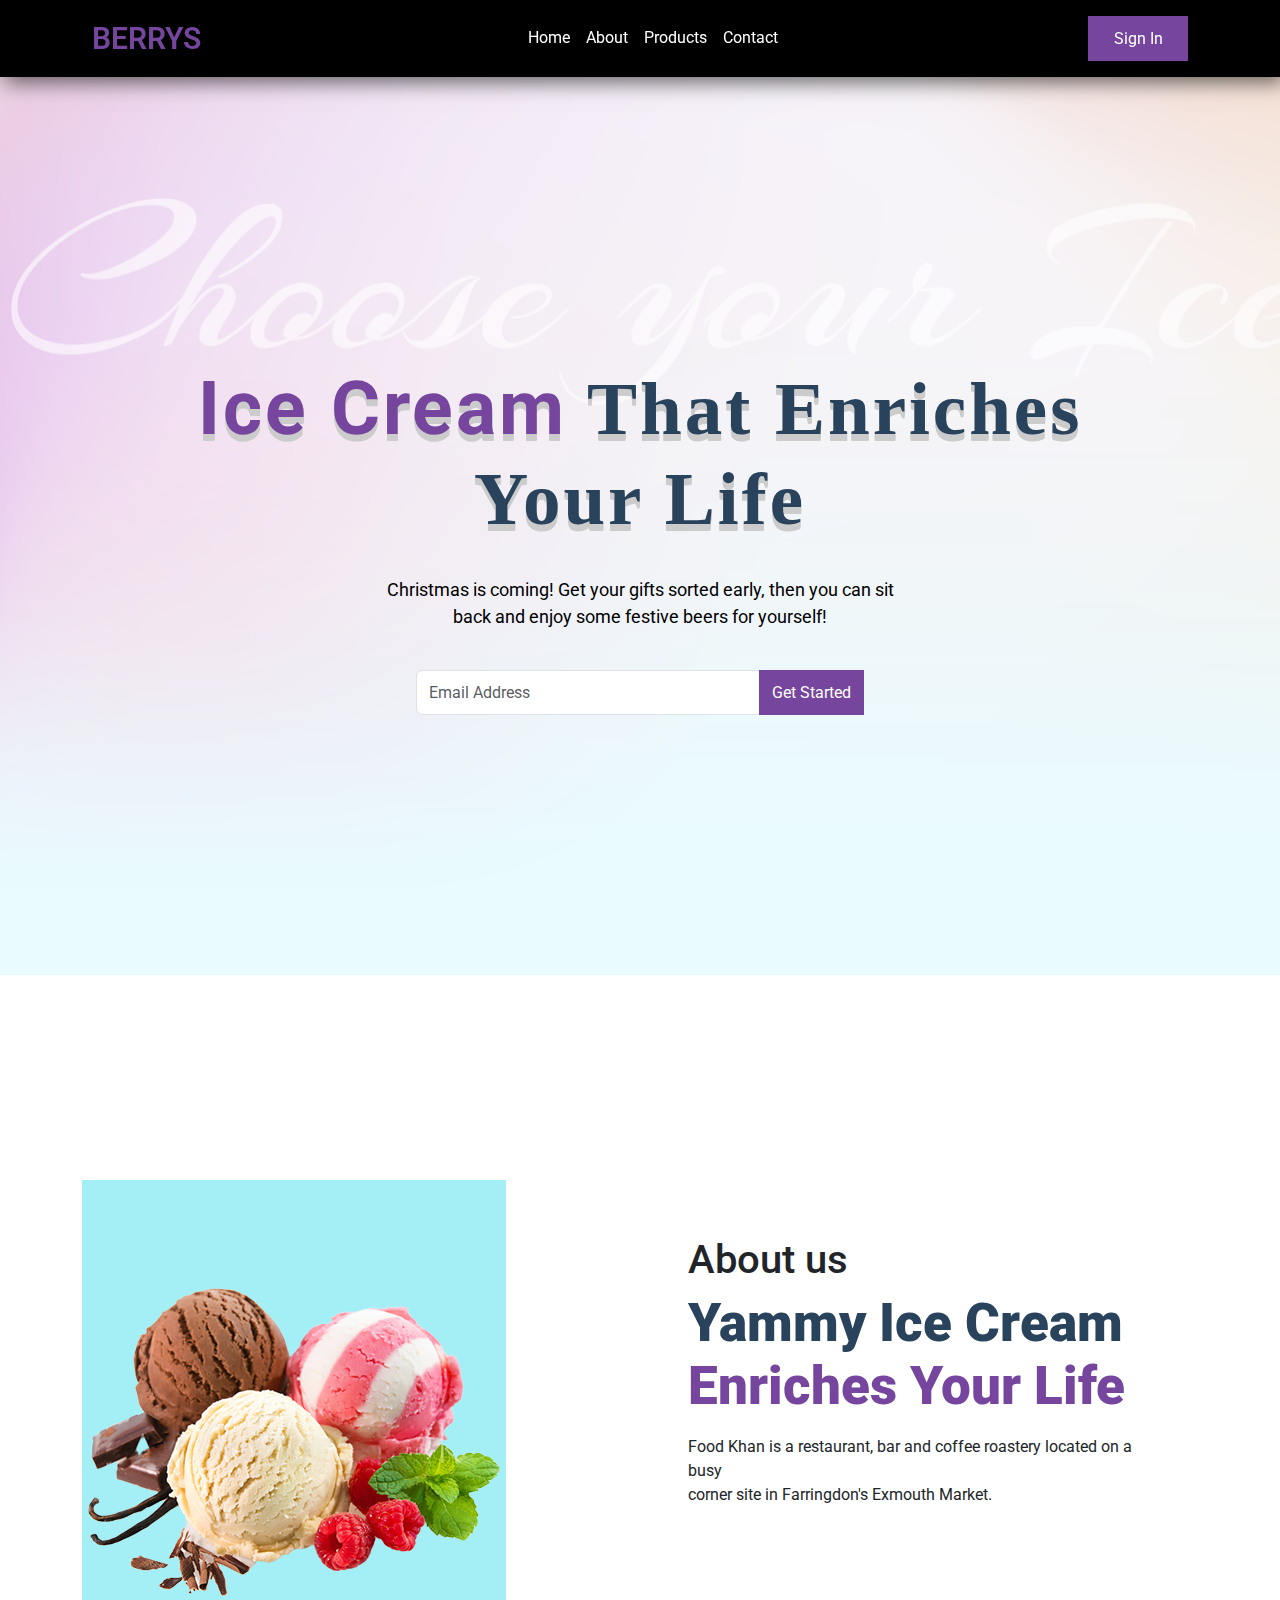
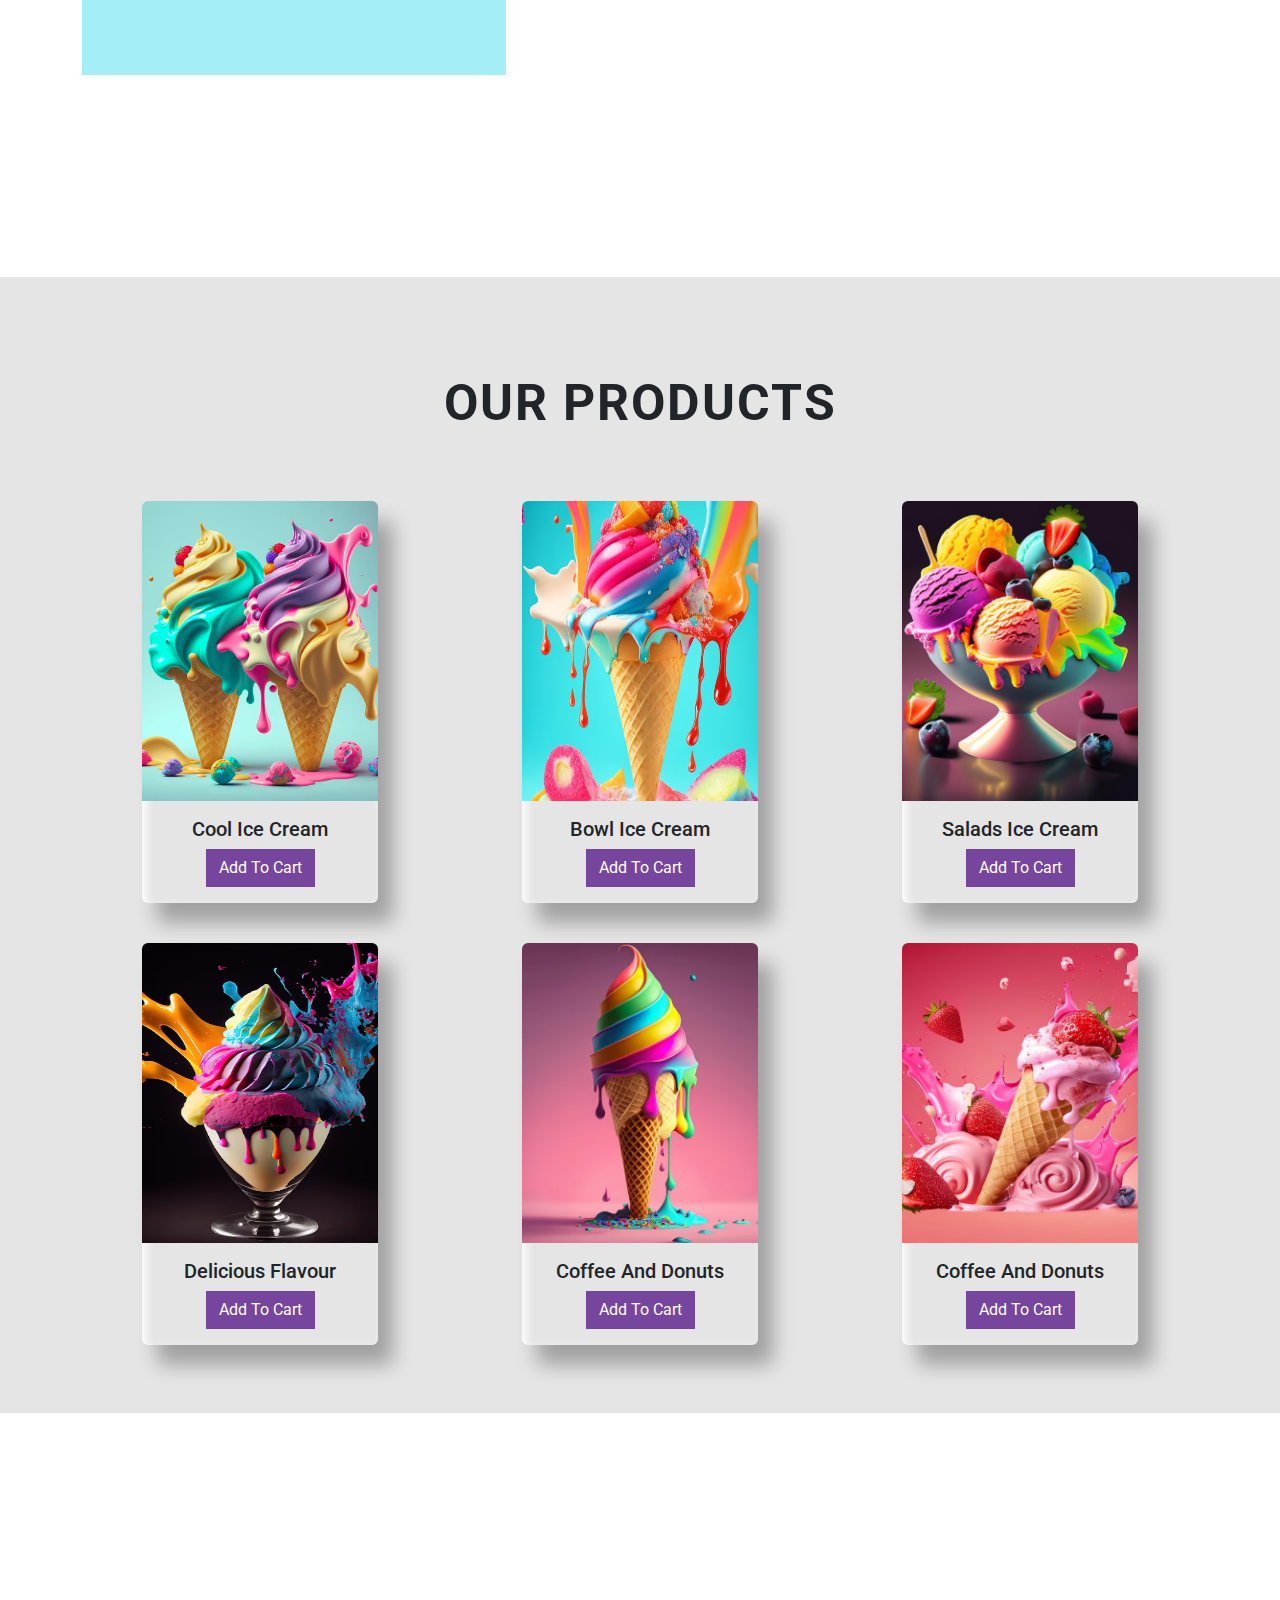
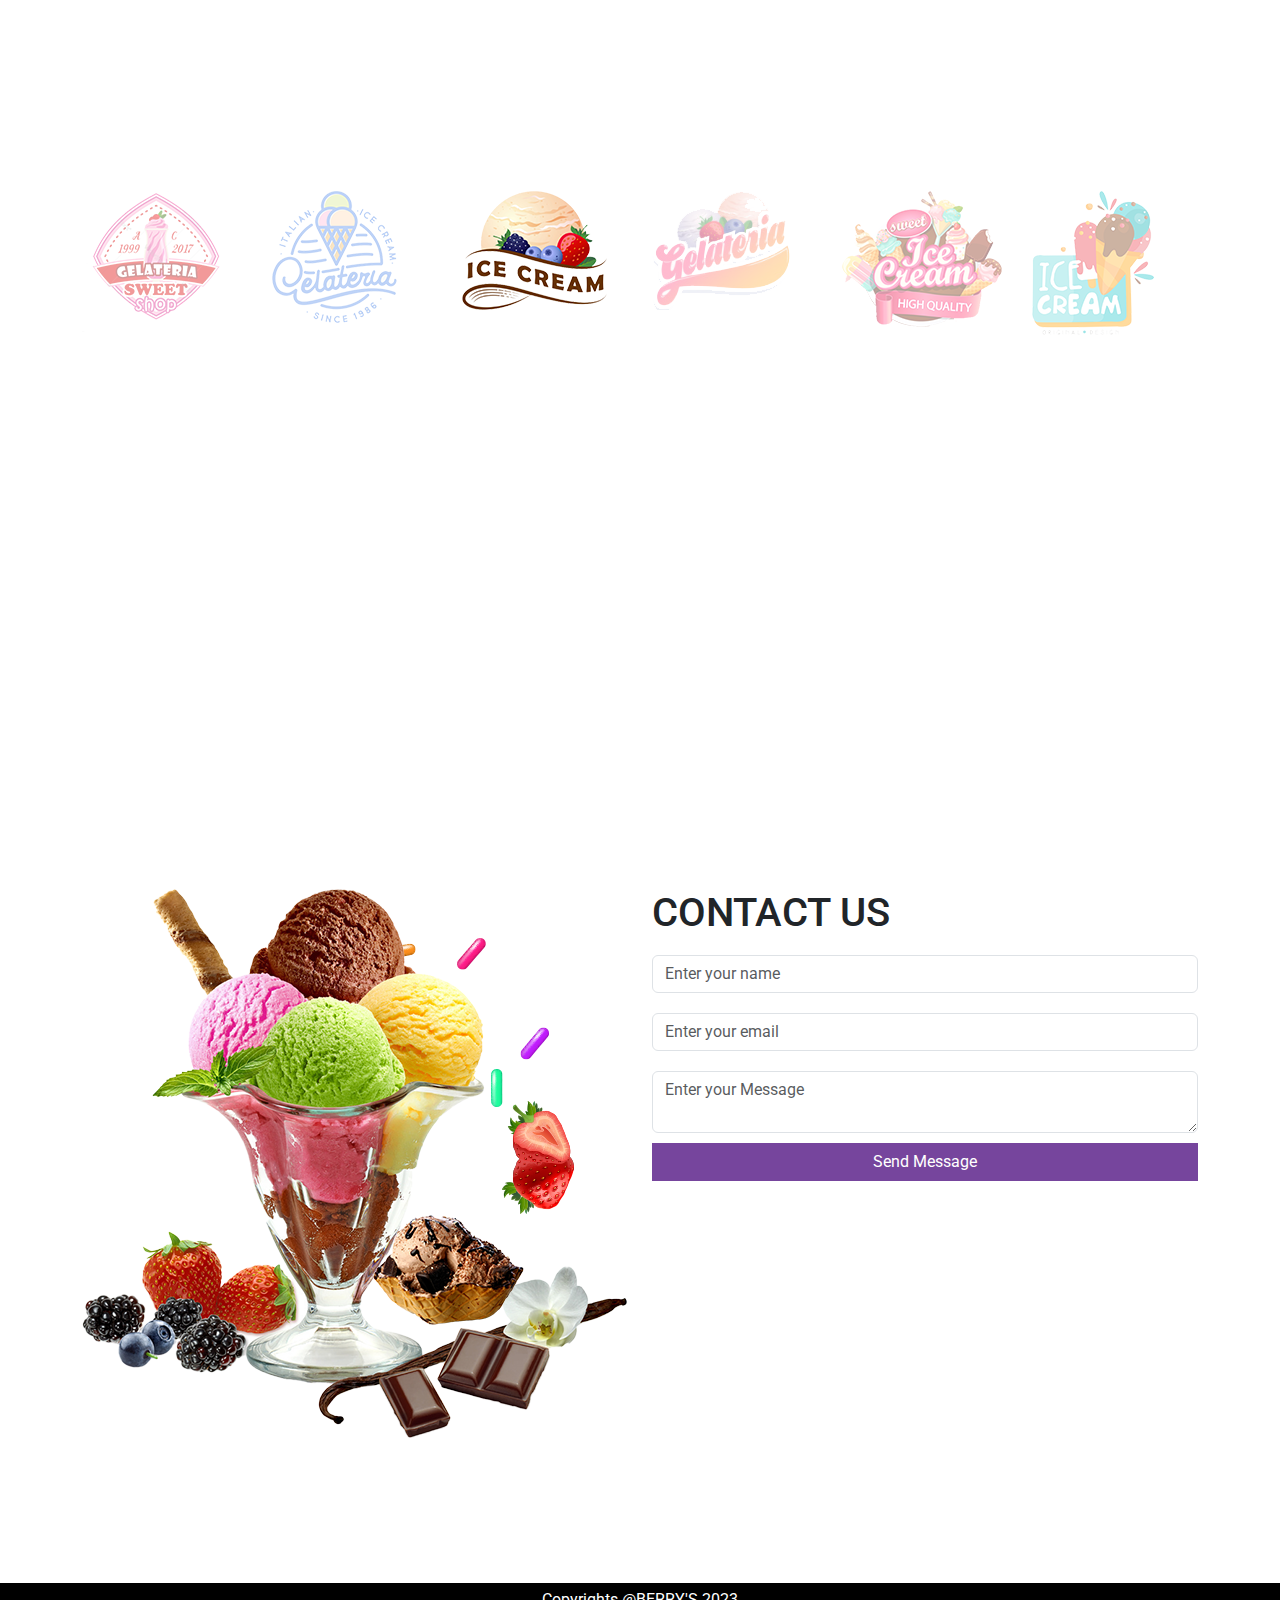
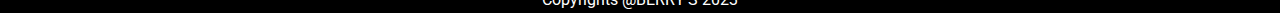
<file: Berry/index.html>
<!DOCTYPE html>
<html lang="en">
<head>
    <meta charset="UTF-8">
    <meta name="viewport" content="width=device-width, initial-scale=1.0">
    <title>Berry</title>
    <link rel="stylesheet" href="style.css">
    <link href="https://cdn.jsdelivr.net/npm/bootstrap@5.3.2/dist/css/bootstrap.min.css" rel="stylesheet">  
</head>
<body>
    <!-----Navbar-->
    
    <nav class="navbar navbar-expand-lg navbar-dark" id="navbar">
        <div class="container-fluid">
          <a class="navbar-brand" href="#">BERRYS</a>
          <button class="navbar-toggler" type="button" data-bs-toggle="collapse" data-bs-target="#navbarSupportedContent" aria-controls="navbarSupportedContent" aria-expanded="false" aria-label="Toggle navigation">
            <span class="navbar-toggler-icon"></span>
          </button>
          <div class="collapse navbar-collapse" id="navbarSupportedContent">
            <ul class="navbar-nav mx-auto">
              <li class="nav-item">
                <a class="nav-link" href="#home">Home</a>
              </li>
              <li class="nav-item">
                <a class="nav-link" href="#about">About</a>
              </li>
              <li class="nav-item">
                <a class="nav-link" href="#products">Products</a>
              </li> 
              <li class="nav-item">
                <a class="nav-link" href="#contact">Contact</a>
              </li>
            </ul>
            <button class="btn p-2 my-2">Sign In</button>
        </div>
      </nav>

    <!-------home-->

    <section id="home">
       <h1 class="mt-5"> <span>Ice Cream</span> That Enriches<br> Your Life</h1>
       <p class="text-center pt-4">Christmas is coming! Get your gifts sorted early, then you can sit<br> back and enjoy some festive beers for yourself!</p>
       <div class="input-group m-4">
        <input type="text" class="form-control" placeholder="Email Address">
        <button class="btn signin">Get Started</button>
       </div>
    </section>
   
    <!-------About-->

    <section id="about">
      <div class="container">
        <div class="row">
          <div class="col-lg-6 col-md-6 col-12">
            <img src="../Berry/images/about-ice-1.png" class="img-fluid" alt="">
          </div>
          <div class="col-lg-6 col-md-6 col-12 p-lg-5 p-2 my-2">
            <h1>About us</h1>
            <h3><span>Yammy Ice Cream</span> Enriches Your Life</h3>
            <p class="mt-3">Food Khan is a restaurant, bar and coffee roastery located on a busy<br> corner site in Farringdon's Exmouth Market.</p>
          </div>
        </div>
      </div>
    </section>


    <!-------Product-->

   <section id="products">
    <div class="container my-5 box">
      <h1 class="text-center my-5">OUR PRODUCTS</h1>
      <div class="row">
        <div class="col-md-4 col-lg-4 col-12">
          <div class="card">
            <img src="images/unnamed.png" class="card-img-top">
            <div class="card-body text-center">
              <h5 class="card-title">Cool Ice Cream</h5>
              <a href="#" class="btn signin">Add To Cart</a >
            </div>
          </div>
        </div>
        <div class="col-md-4 col-lg-4 col-12">
          <div class="card">
            <img src="images/colorful-summer-treat-melting-ice-cream-photography-detailed_897093-470.avif " class="card-img-top">
            <div class="card-body text-center">
              <h5 class="card-title">Bowl Ice Cream</h5>
              <a href="#" class="btn signin">Add To Cart</a>
            </div>
          </div>
        </div>
        <div class="col-md-4 col-lg-4 col-12">
          <div class="card">
            <img src="images/colorful-ice-creams_919243-2314.avif" class="card-img-top">
            <div class="card-body text-center">
              <h5 class="card-title">Salads Ice Cream</h5>
              <a href="#" class="btn signin">Add To Cart</a>
            </div>
          </div>
        </div>
      </div>
      <div class="row">
        <div class="col-md-4 col-lg-4 col-12">
          <div class="card">
            <img src="images/delicious-colorful-ice-cream-bowl-explosion-flavor-ice-cream-different-varieties_158863-10689.avif" class="card-img-top">
            <div class="card-body text-center">
              <h5 class="card-title">Delicious Flavour</h5>
              <a href="#" class="btn signin">Add To Cart</a>
            </div>
          </div>
        </div>
        <div class="col-md-4 col-lg-4 col-12">
          <div class="card">
            <img src="images/illustration-colourful-ice-cream-cone-that-s-melting-pink-background_948265-15479.avif" class="card-img-top">
            <div class="card-body text-center">
              <h5 class="card-title">Coffee And Donuts</h5>
              <a href="#" class="btn signin">Add To Cart</a>
            </div>
          </div>
        </div>
        <div class="col-md-4 col-lg-4 col-12">
          <div class="card">
            <img src="images/illustration-icecream-with-strawberry-top_35766-1733.avif" class="card-img-top">
            <div class="card-body text-center">
              <h5 class="card-title">Coffee And Donuts</h5>
              <a href="#" class="btn signin">Add To Cart</a>
            </div>
          </div>
        </div>
      </div>

    </div>
   </section>
   

   <!-------Our partners-->
   
  <section id="partners">
    <div class="container">
      <div class="row">
        <div class="col-md-2">
          <img src="../Berry/images/ice-brand1.png" class="img-fluid"  alt="">
        </div>
        <div class="col-md-2">
          <img src="../Berry/images/ice-brand2.png" class="img-fluid"  alt="">
        </div>
        <div class="col-md-2">
          <img src="../Berry/images/ice-brand3.png" class="img-fluid"  alt="">
        </div>
        <div class="col-md-2">
          <img src="../Berry/images/ice-brand4.png" class="img-fluid"  alt="">
        </div>
        <div class="col-md-2">
          <img src="../Berry/images/ice-brand5.png" class="img-fluid"  alt="">
        </div>
        <div class="col-md-2">
          <img src="../Berry/images/ice-brand6.png" class="img-fluid"  alt="">
        </div>
      </div>
    </div>
  </section>

   <!-----contact-->

   <section id="contact">
     <div class="container">
      <div class="row">
        <div class="col-lg-6 col-md-6 col-12">
          <img src="../Berry/images/ice-fea1.png" class="img-fluid" alt="">
        </div>
        <div class="col-lg-6 col-md-6 col-12">
          <h1>CONTACT US</h1>
          <form>
            <input type="text" class="form-control" placeholder="Enter your name">
            <input type="text" class="form-control" placeholder="Enter your email">
            <textarea class="form-control" placeholder="Enter your Message" ></textarea>
            <button class="btn signin">Send Message</button>
          </form>
        </div>
      </div>
     </div>

   </section>


   <footer>Copyrights @BERRY'S 2023</footer>










    <script src="https://cdn.jsdelivr.net/npm/@popperjs/core@2.9.2/dist/umd/popper.min.js"></script>
    <script src="https://cdn.jsdelivr.net/npm/bootstrap@5.0.2/dist/js/bootstrap.min.js"></script>
</body>
</html>
</file>
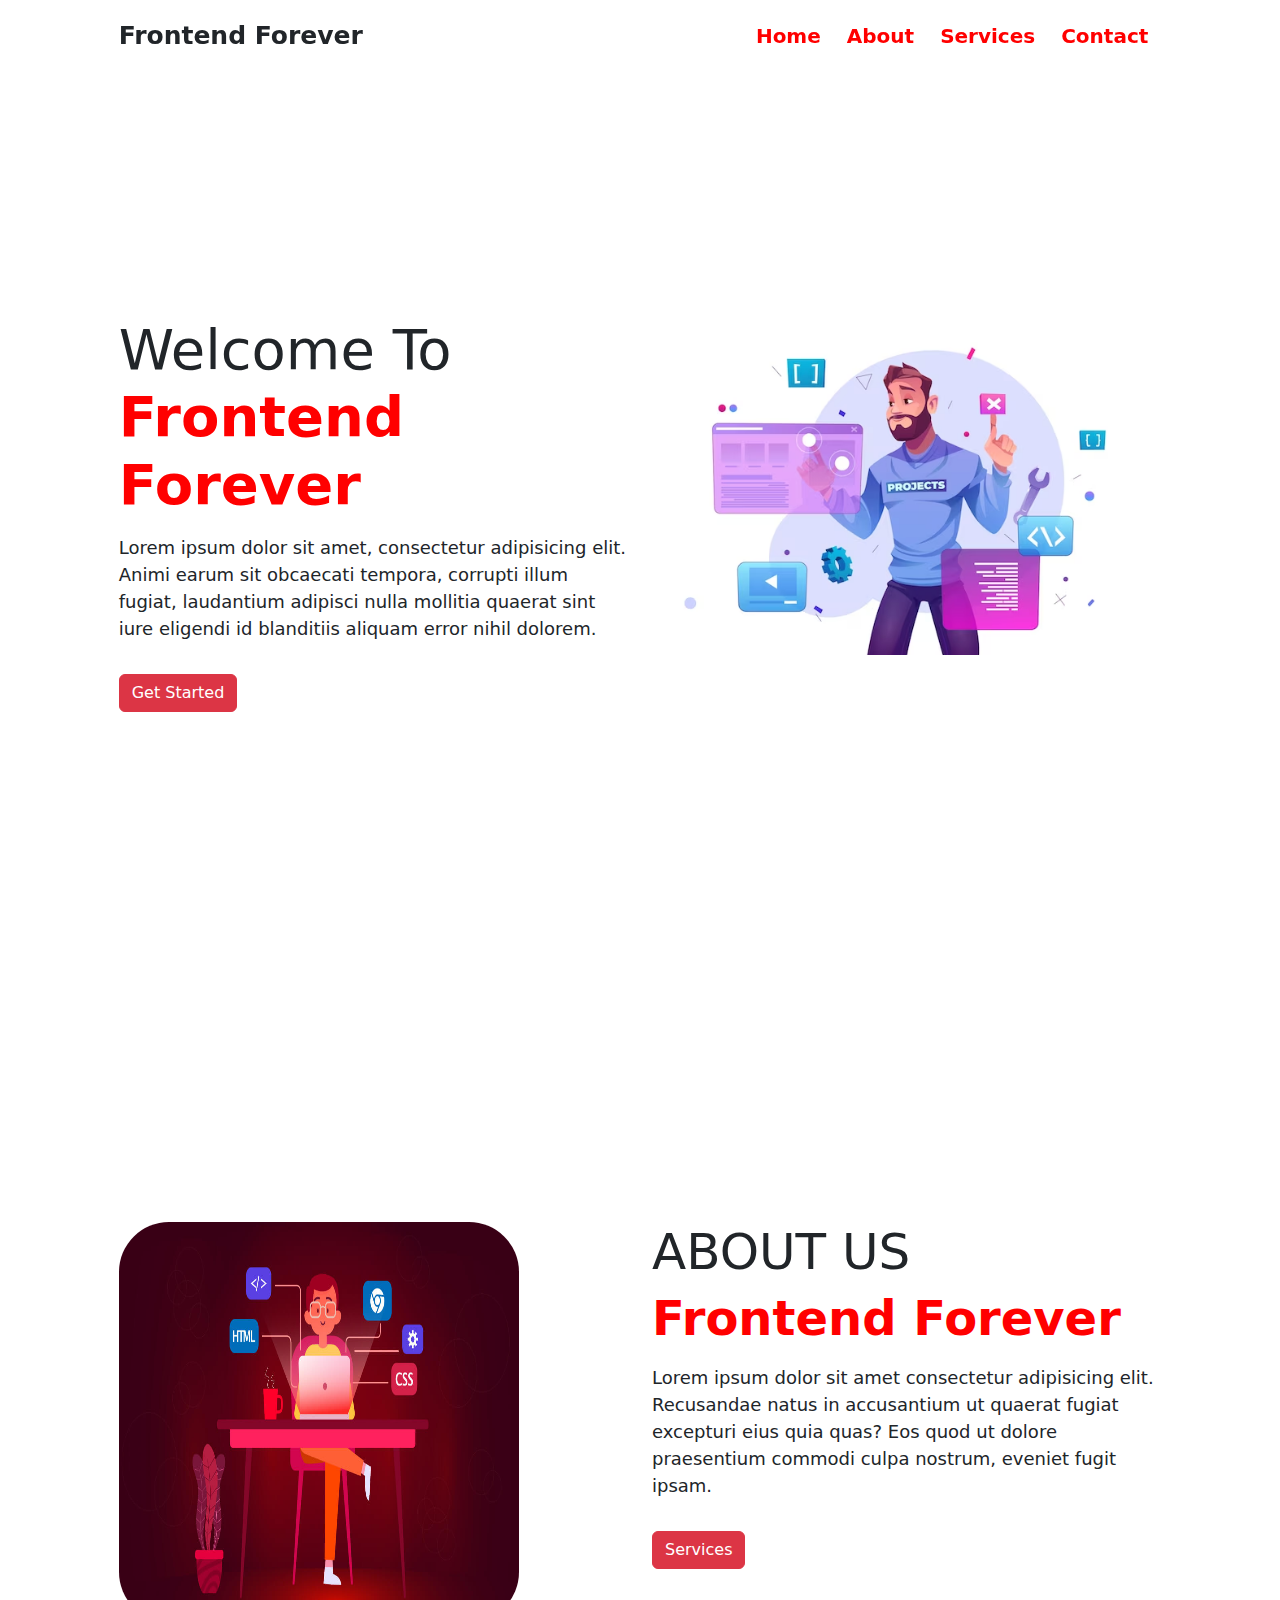
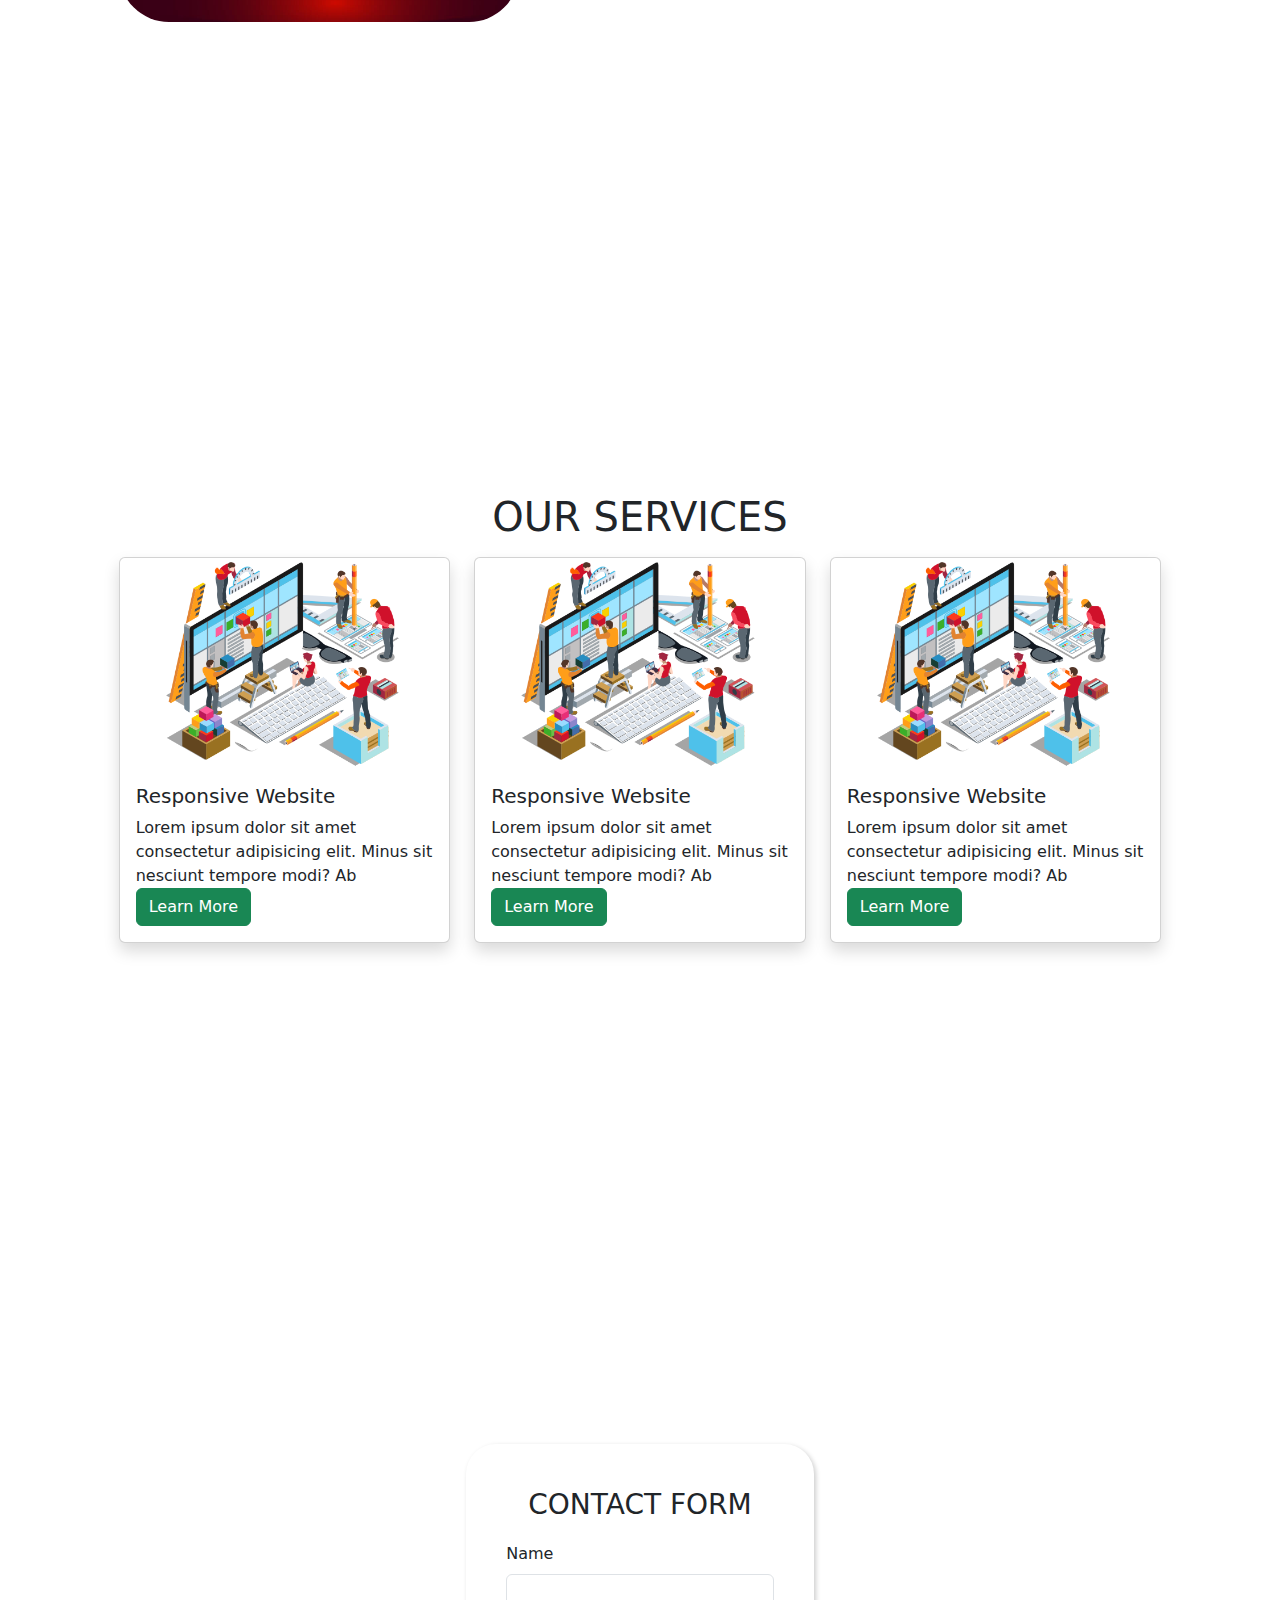
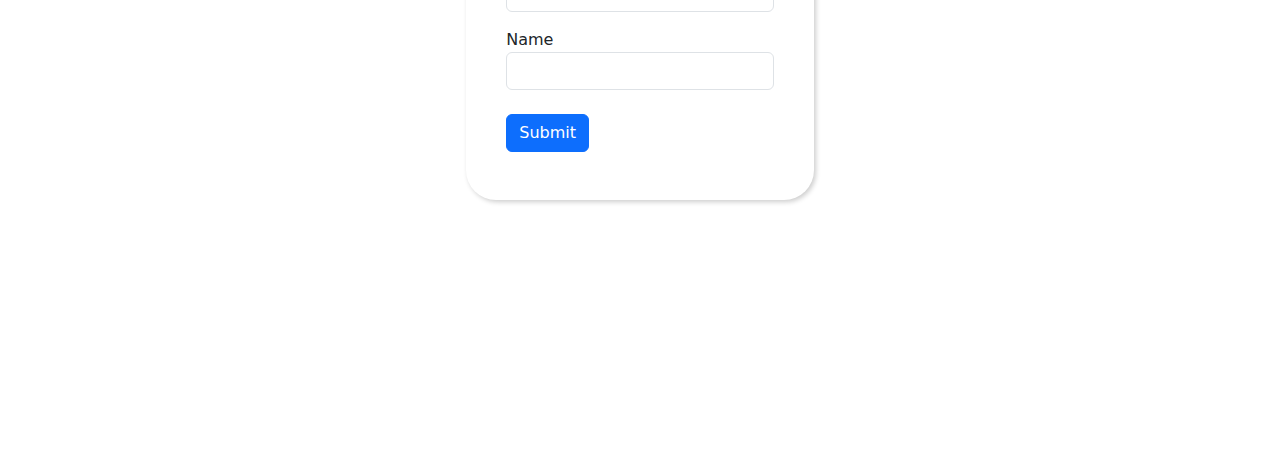
<file: Frontend forever/index.html>
<!DOCTYPE html>
<html lang="en">
<head>
    <meta charset="UTF-8">
    <meta name="viewport" content="width=device-width, initial-scale=1.0">
    <title>Document</title>
    <link rel="stylesheet" href="style.css">
    <link rel="stylesheet" href="https://cdn.jsdelivr.net/npm/bootstrap@5.3.2/dist/css/bootstrap.min.css">
</head>
<body>

    <!---Navbar-->
   
    <div class="container-fluid col-10">
     <nav class="navbar navbar-expand-lg" id="navbar">
        <b class="bold">Frontend Forever</b>
        <button class="navbar-toggler" type="button" data-bs-toggle="collapse" data-bs-target="#menu">
            <svg xmlns="http://www.w3.org/2000/svg" width="16" height="16" fill="currentColor" class="bi bi-list" viewBox="0 0 16 16">
                <path fill-rule="evenodd" d="M2.5 12a.5.5 0 0 1 .5-.5h10a.5.5 0 0 1 0 1H3a.5.5 0 0 1-.5-.5m0-4a.5.5 0 0 1 .5-.5h10a.5.5 0 0 1 0 1H3a.5.5 0 0 1-.5-.5m0-4a.5.5 0 0 1 .5-.5h10a.5.5 0 0 1 0 1H3a.5.5 0 0 1-.5-.5"/>
              </svg>
        </button>
        <div class="collapse navbar-collapse" id="menu">
            <ul class="navbar-nav ms-auto mb-lg-0">
                <li class="nav-item"><a href="#home" class="nav-link">Home</a></li>
                <li class="nav-item"><a href="#about" class="nav-link">About</a></li>
                <li class="nav-item"><a href="#services" class="nav-link">Services</a></li>
                <li class="nav-item"><a href="#contact" class="nav-link">Contact</a></li>
            </ul>
        </div>
     </nav>


     <!------Home------>

      <section id="home">
        <div class="row">
            <div class="col-lg-6 col-md-6 col-12 order-1">
              <h1 class="display-4">Welcome To <br> <span>Frontend Forever</span></h1>
              <p class="my-lg-3 my-3">Lorem ipsum dolor sit amet, consectetur adipisicing elit. Animi earum sit obcaecati tempora, corrupti illum fugiat, laudantium adipisci nulla mollitia quaerat sint iure eligendi id blanditiis aliquam error nihil dolorem.</p>
              <button class="btn btn-danger my-lg-3 my-3">Get Started</button>
            </div>
            <div class="col-lg-6 col-md-6 col-12 py-lg-0 py-3 order-sm-2">
              <img src="./images/web-development-concept-with-programmer-ar_107791-17049.avif" class="img-fluid" alt="">
            </div>
        </div>
      </section>

     <!------About-->

      <section id="about">
        <div class="row">
          <div class="col-lg-6 col-md-6 col-12 py-lg-0 py-3">
            <img src="./images/Top-6-Front-End-Web-Development-Tools-to-Increase-Your-Productivity-in-2020-1.jpg" class="img-fluid" alt="">
          </div>
          <div class="col-lg-6 col-md-6 col-12">
            <h6 style="font-size: 50px;">ABOUT US</h6>
            <h1 class="display-5"> <span>Frontend Forever</span></h1>
            <p class="my-lg-3 my-3">Lorem ipsum dolor sit amet consectetur adipisicing elit. Recusandae natus in accusantium ut quaerat fugiat excepturi eius quia quas? Eos quod ut dolore praesentium commodi culpa nostrum, eveniet fugit ipsam.</p>
            <button class="btn btn-danger my-lg-3 my-3">Services</button>
          </div>
      </div>  
      </section>

      <!-----Services-->
      <section id="services">
        <div class="row">
         <h1 class="text-center">OUR SERVICES</h1>
         <div class="col-md-4 col-lg-4 col-12 my-2">
           <div class="card shadow"> 
             <img src="./images/ABC-of-building-a-career-in-UIUX-design.png.webp" class="card-img-top" alt="">
             <div class="card-body">
              <h5 class="card-title">Responsive Website</h5>
              <div class="card-text">
                  Lorem ipsum dolor sit amet consectetur adipisicing elit. Minus sit nesciunt tempore modi? Ab
             </div>
             <a href="#" class="btn btn-success">Learn More</a>
           </div>
         </div>
        </div>
        <div class="col-md-4 col-lg-4 col-12 my-2">
          <div class="card shadow"> 
            <img src="./images/ABC-of-building-a-career-in-UIUX-design.png.webp" class="card-img-top" alt="">
            <div class="card-body">
             <h5 class="card-title">Responsive Website</h5>
             <div class="card-text">
                 Lorem ipsum dolor sit amet consectetur adipisicing elit. Minus sit nesciunt tempore modi? Ab
            </div>
            <a href="#" class="btn btn-success">Learn More</a>
          </div>
        </div>
       </div>
       <div class="col-md-4 col-lg-4 col-12 my-2">
        <div class="card shadow"> 
          <img src="./images/ABC-of-building-a-career-in-UIUX-design.png.webp" class="card-img-top" alt="">
          <div class="card-body">
           <h5 class="card-title">Responsive Website</h5>
           <div class="card-text">
               Lorem ipsum dolor sit amet consectetur adipisicing elit. Minus sit nesciunt tempore modi? Ab
          </div>
          <a href="#" class="btn btn-success">Learn More</a>
        </div>
      </div>
     </div>
      </section>

      <!------Contact-->

      <section id="contact">
         <div class="col-lg-4 col-md-6 col-12">
           <form>
            <div class="mb-3 text-center">
               <h3 class="py-lg-1 py-3">CONTACT FORM</h3>
            </div>
            <div class="mb-3">
              <label class="form-label">Name</label>
              <input type="text" class="form-control">
            </div>
            <div class="mb-3">
              <label>Name</label>
              <input type="email" class="form-control">
            </div>
            <div class="col-lg-6 col-md-6 col-12 py-lg-2 py-3">
                 <button class="btn btn-primary">Submit</button>
            </div>
           </form>
         </div>
      </section>
    </div>

 

     



















<script src="https://cdn.jsdelivr.net/npm/@popperjs/core@2.11.8/dist/umd/popper.min.js"></script>
<script src="https://cdn.jsdelivr.net/npm/bootstrap@5.3.2/dist/js/bootstrap.min.js"></script>
</body>
</html>
</file>
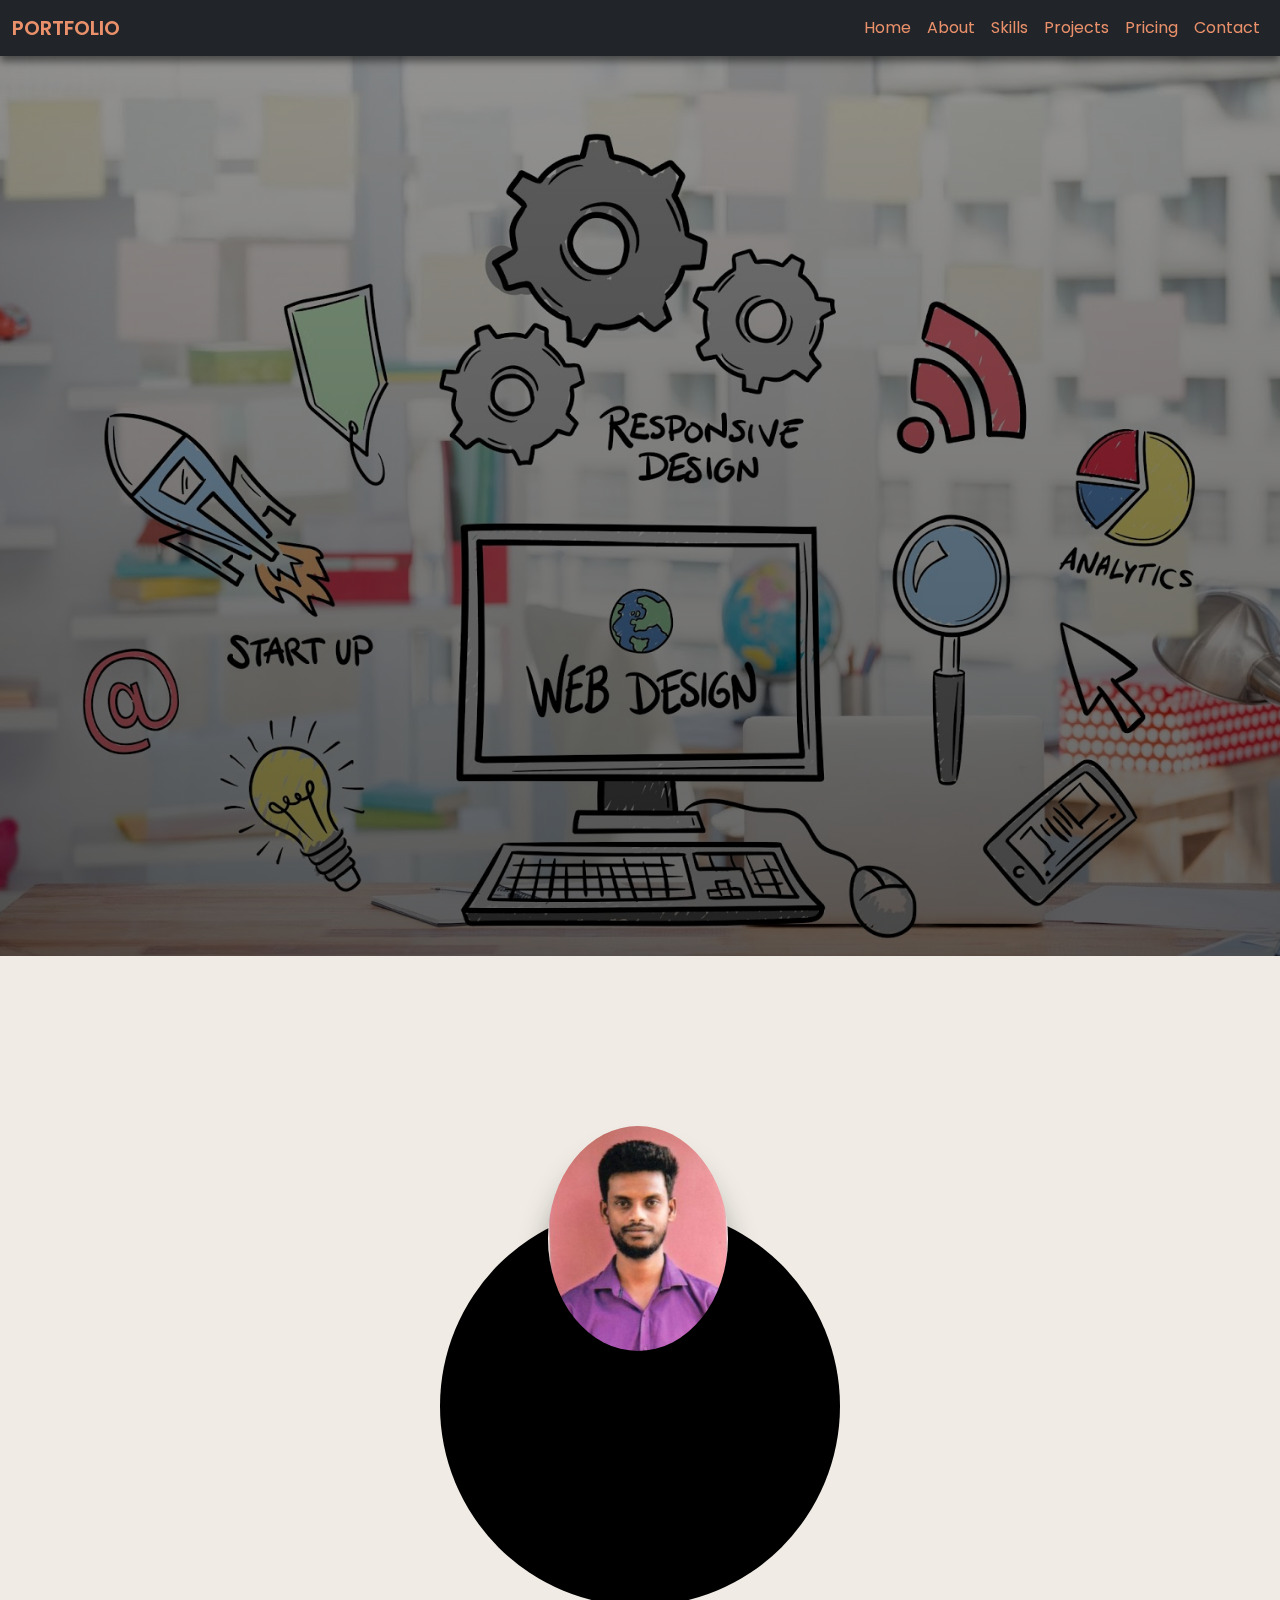
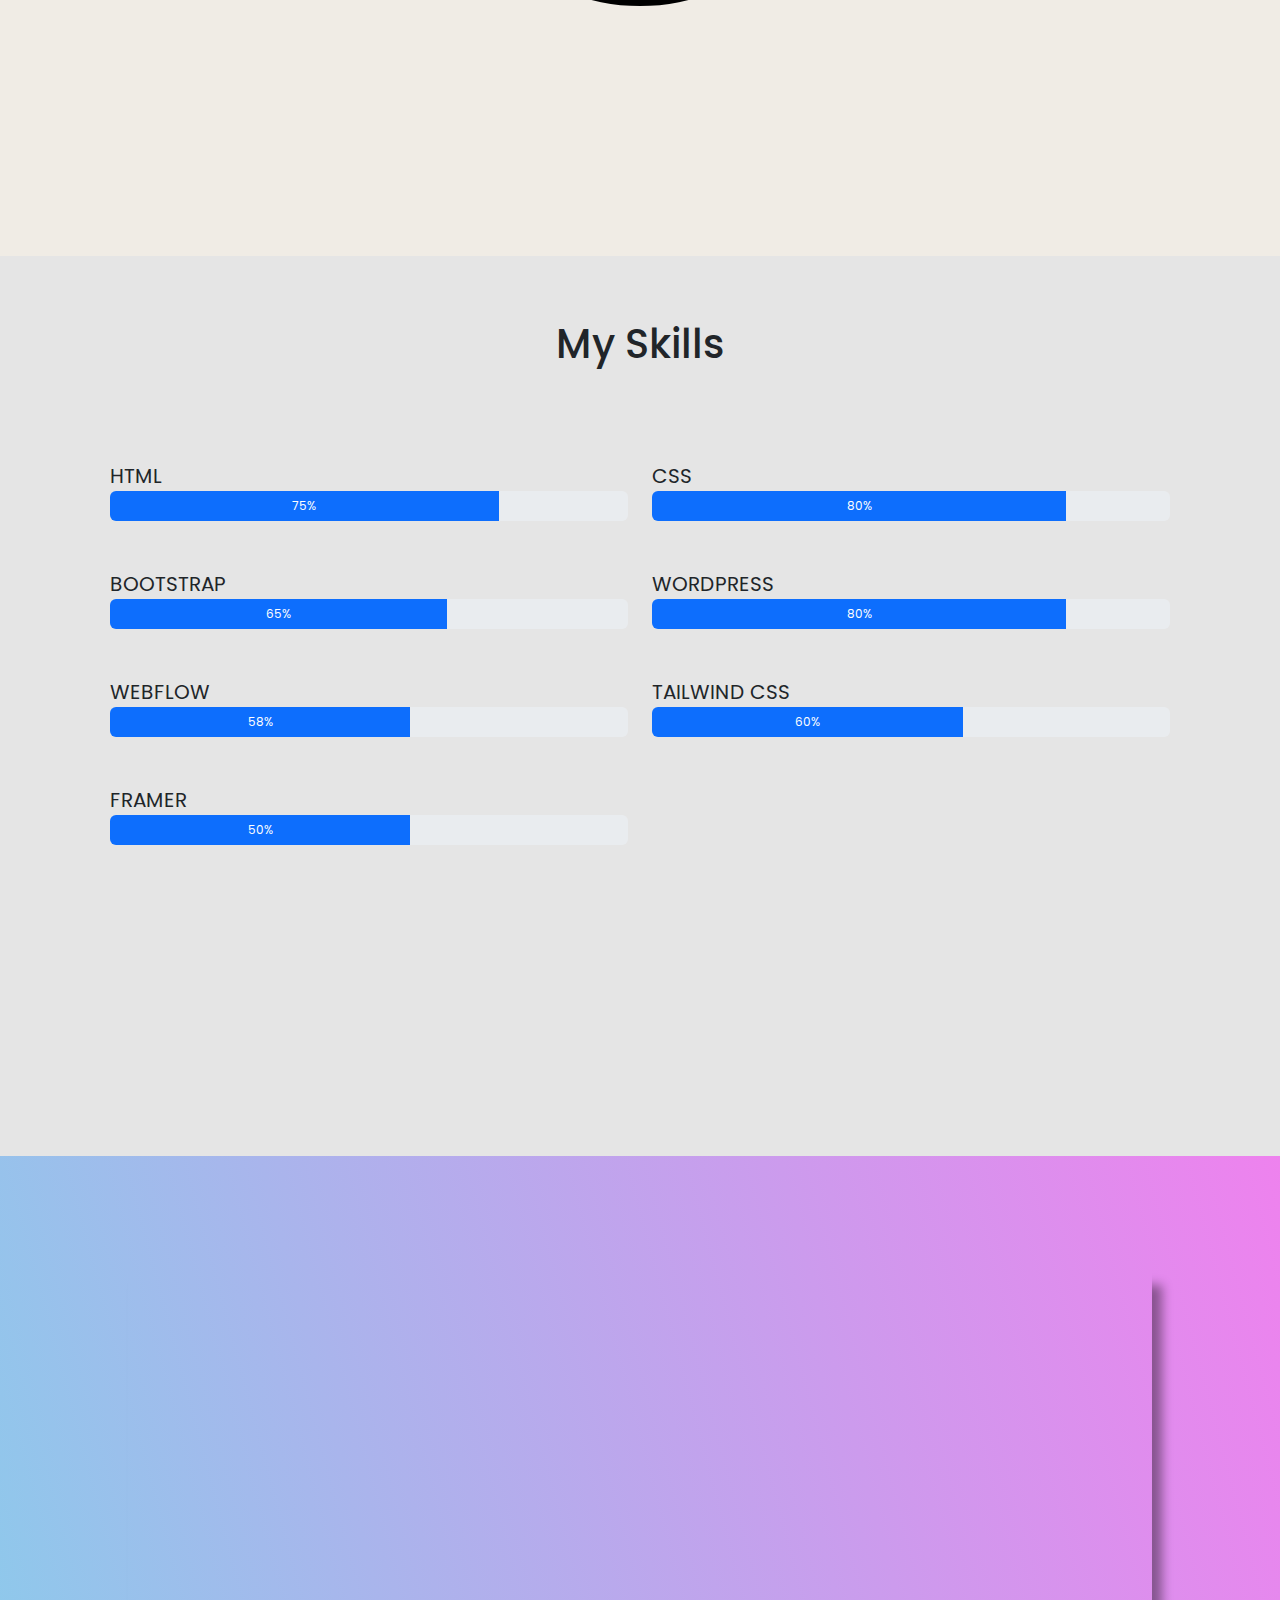
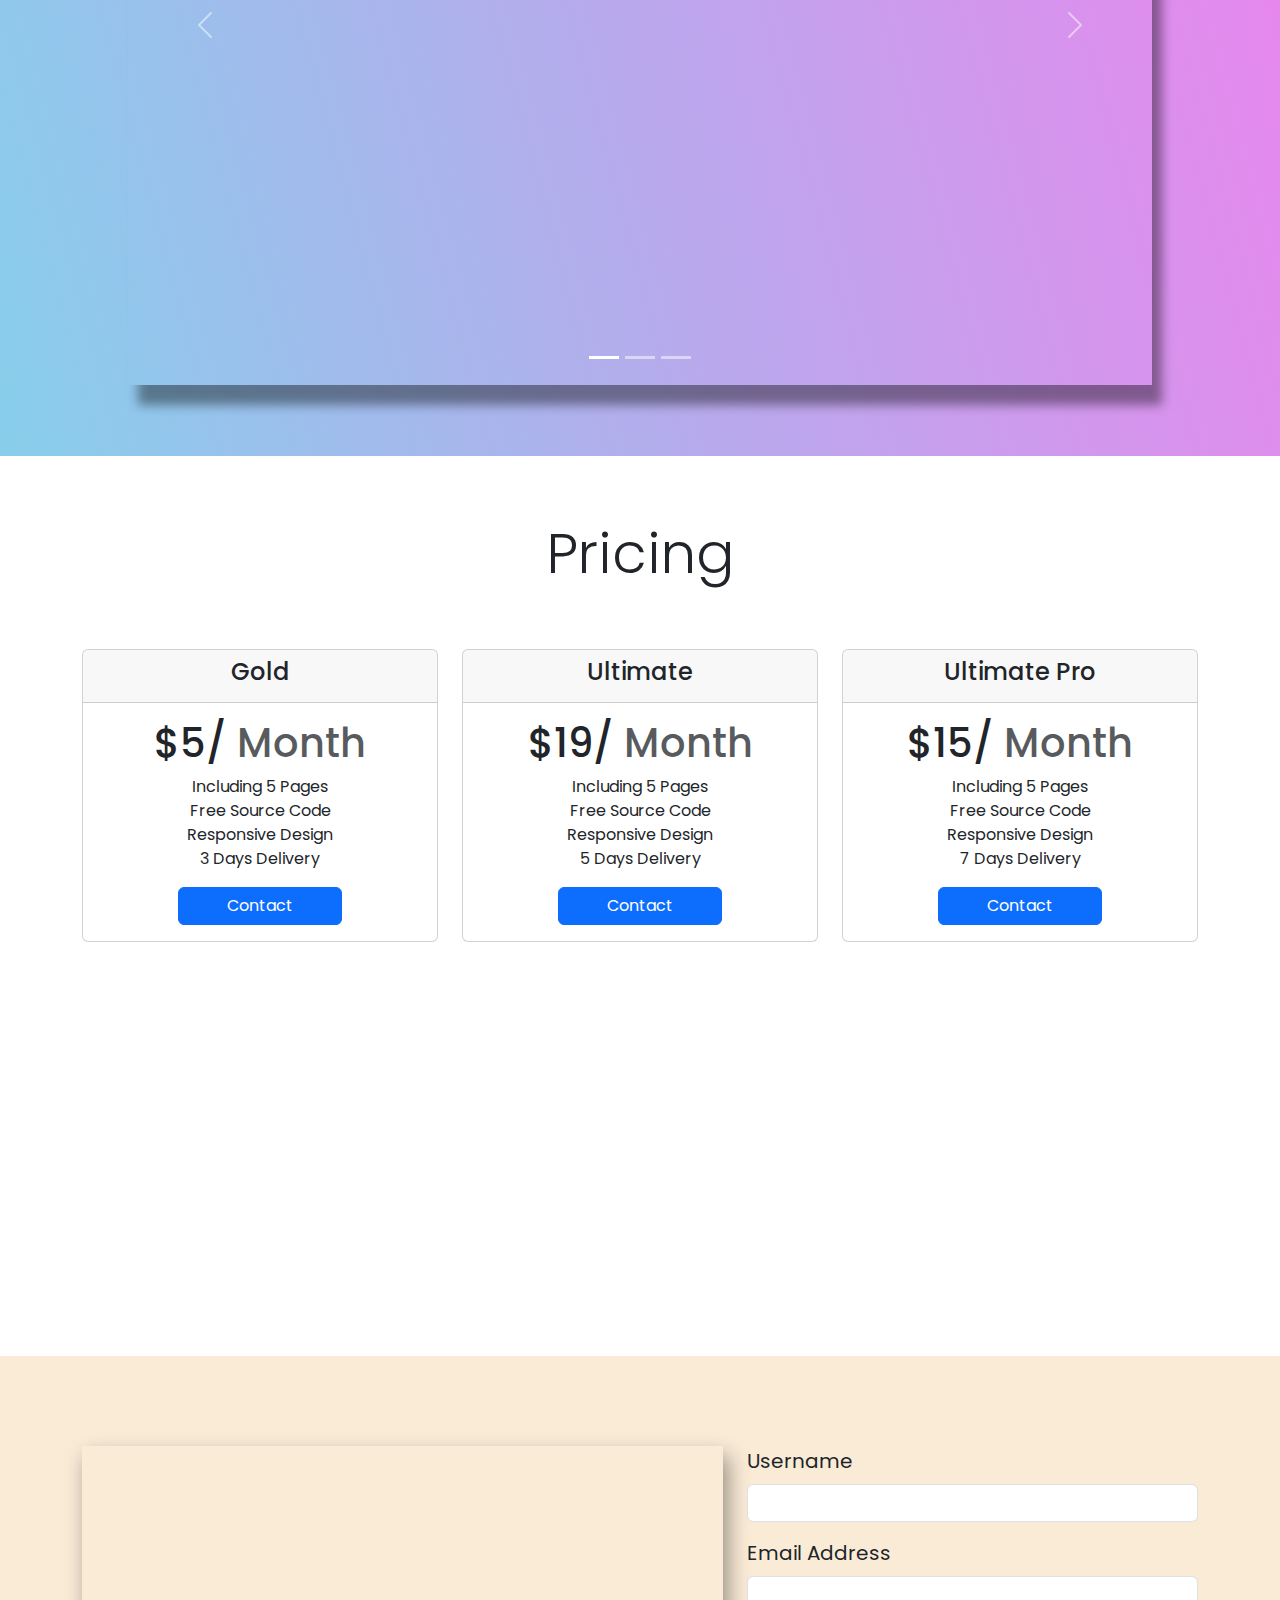
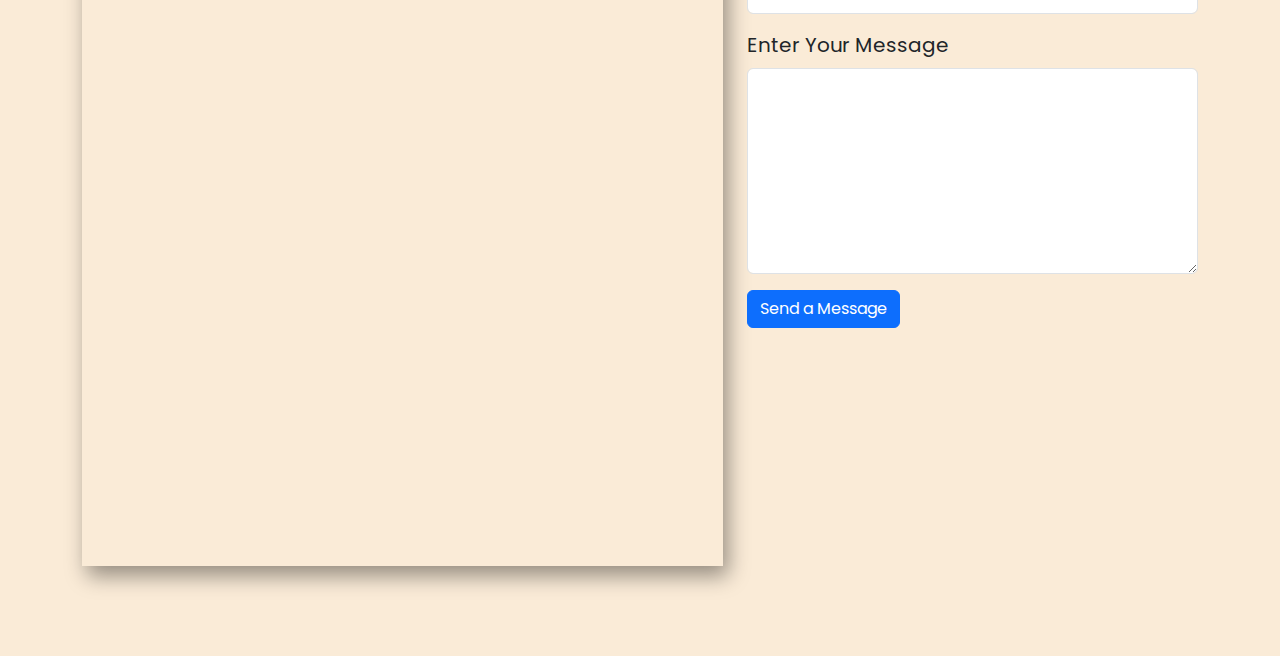
<file: Portfolio website/index.html>
<!DOCTYPE html>
<html lang="en">

<head>
  <meta charset="UTF-8">
  <meta name="viewport" content="width=device-width, initial-scale=1.0">
  <title>Portfolio</title>
  <link rel="stylesheet" href="style.css">
  <link href="https://cdn.jsdelivr.net/npm/bootstrap@5.3.2/dist/css/bootstrap.min.css" rel="stylesheet">
</head>

<body>

  <!------Navbar-->
  <nav class="navbar navbar-expand-lg navbar-dark bg-dark">
    <div class="container-fluid">
      <a class="navbar-brand" href="#">PORTFOLIO</a>
      <button class="navbar-toggler" type="button" data-bs-toggle="collapse" data-bs-target="#navbarSupportedContent"
        aria-controls="navbarSupportedContent" aria-expanded="false" aria-label="Toggle navigation">
        <span class="navbar-toggler-icon"></span>
      </button>
      <div class="collapse navbar-collapse" id="navbarSupportedContent">
        <ul class="navbar-nav ms-auto mb-2 mb-lg-0">
          <li class="nav-item">
            <a class="nav-link" href="#banner">Home</a>
          </li>
          <li class="nav-item">
            <a class="nav-link" href="#about">About</a>
          </li>
          <li class="nav-item">
            <a class="nav-link" href="#skills">Skills</a>
          </li>
          <li class="nav-item">
            <a class="nav-link" href="#projects">Projects</a>
          </li>
          <li class="nav-item">
            <a class="nav-link" href="#pricing">Pricing</a>
          </li>
          <li class="nav-item">
            <a class="nav-link" href="#contact">Contact</a>
          </li>
        </ul>
      </div>
    </div>
  </nav>

  <!--------banner Section-->

  <section id="banner">
    <p class="text-center">I am a<span>Freelancer</span></p>
    <p class="text-center">I am a<span>Web Designer</span></p>
    <p class="text-center">I am a<span>Web Developer</span></p>
  </section>

  <!--------About Section--->

  <section id="about">
    <div class="circle">
      <img src="./images/img20220516_18294170.jpg" class="img-fluid" alt="">
      <div class="content">
        <h1>About Me</h1>
        <p>Lorem ipsum dolor sit amet, consectetur adipiscing elit, sed do eiusmod tempor incididunt ut labore et dolore
          magna aliqua. Ut enim ad minim veniam, quis nostrud exercitation ullamco laboris nisi ut aliquip ex ea commodo
          consequat. </p>
      </div>

    </div>

  </section>

  <!-----Skill Section-->
  <section id="skills">
    <h1 class="text-center">My Skills</h1>
    <div class="container">
      <div class="row p-lg-3 p-0 mb-lg-3 m-0">
        <div class="col-lg-6 col-12 pt-lg-0 pt-3">
          <label>HTML</label>
          <div class="progress">
            <div class="progress-bar" role="progressbar" style="width: 75%;">75%</div>
          </div>
        </div>
        <div class="col-lg-6 col-12 pt-lg-0 pt-3">
          <label>CSS</label>
          <div class="progress">
            <div class="progress-bar" role="progressbar" style="width: 80%;">80%</div>
          </div>
        </div>
      </div>

      <div class="row p-lg-3 p-0 mb-lg-3 m-0">
        <div class="col-lg-6 col-12 pt-lg-0 pt-3">
          <label>BOOTSTRAP</label>
          <div class="progress">
            <div class="progress-bar" role="progressbar" style="width: 65%;">65%</div>
          </div>
        </div>
        <div class="col-lg-6 col-12 pt-lg-0 pt-3">
          <label>WORDPRESS</label>
          <div class="progress">
            <div class="progress-bar" role="progressbar" style="width: 80%;">80%</div>
          </div>
        </div>
      </div>
      
      <div class="row p-lg-3 p-0 mb-lg-3 m-0">
        <div class="col-lg-6 col-12 pt-lg-0 pt-3">
          <label>WEBFLOW</label>
          <div class="progress">
            <div class="progress-bar" role="progressbar" style="width: 58%;">58%</div>
          </div>
        </div>
        <div class="col-lg-6 col-12 pt-lg-0 pt-3">
          <label>TAILWIND CSS</label>
          <div class="progress">
            <div class="progress-bar" role="progressbar" style="width: 60%;">60%</div>
          </div>
        </div>
      </div>

      <div class="row p-lg-3 p-0 mb-lg-3 m-0">
        <div class="col-lg-6 col-12 pt-lg-0 pt-3">
          <label>FRAMER</label>
          <div class="progress">
            <div class="progress-bar" role="progressbar" style="width: 58%;">50%</div>
          </div>
        </div>
      </div>
    </div>
  </section>

  <!--------Project section-->
  
  <section id="projects">
    <div id="carouselExampleIndicators" class="carousel slide" data-bs-ride="carousel">
      <div class="carousel-indicators">
        <button type="button" data-bs-target="#carouselExampleIndicators" data-bs-slide-to="0" class="active" aria-current="true" aria-label="Slide 1"></button>
        <button type="button" data-bs-target="#carouselExampleIndicators" data-bs-slide-to="1" aria-label="Slide 2"></button>
        <button type="button" data-bs-target="#carouselExampleIndicators" data-bs-slide-to="2" aria-label="Slide 3"></button>
      </div>
      <div class="carousel-inner">
        <div class="carousel-item active">
          <iframe src="https://www.youtube.com/embed/hrCnwyzwnyM?si=mI6301AFMfVQff67"  allow="accelerometer; autoplay; clipboard-write; encrypted-media; gyroscope; picture-in-picture; web-share" allowfullscreen></iframe>
        </div>
        <div class="carousel-item">
          <iframe src="https://www.youtube.com/embed/KCWbrQlSDok?si=IUhBw4NUUIxpAWwo" title="YouTube video player" frameborder="0" allow="accelerometer; autoplay; clipboard-write; encrypted-media; gyroscope; picture-in-picture; web-share" allowfullscreen></iframe>
        </div>
        <div class="carousel-item">
          <iframe src="https://www.youtube.com/embed/poo0BXryffI?si=f5Jj2OusXzNAi6R_" title="YouTube video player" frameborder="0" allow="accelerometer; autoplay; clipboard-write; encrypted-media; gyroscope; picture-in-picture; web-share" allowfullscreen></iframe>
        </div>
      </div>
      <button class="carousel-control-prev" type="button" data-bs-target="#carouselExampleIndicators" data-bs-slide="prev">
        <span class="carousel-control-prev-icon" aria-hidden="true"></span>
        <span class="visually-hidden">Previous</span>
      </button>
      <button class="carousel-control-next" type="button" data-bs-target="#carouselExampleIndicators" data-bs-slide="next">
        <span class="carousel-control-next-icon" aria-hidden="true"></span>
        <span class="visually-hidden">Next</span>
      </button>
    </div>
  </section>

  <!---Pricing-->


  <section id="pricing">
    <div class="container text-center">
      <h1 class="display-4">Pricing</h1>
      <div class="row row-cols-1 row-cols-md-3">
        <div class="col">
          <div class="card">
            <div class="card-header">
               <h4>Gold</h4>
            </div>
            <div class="card-body">
               <h1>$5/ <span class="text-muted">Month</span></h1>
               <ul class="list-unstyled">
                <li>Including 5 Pages</li>
                <li>Free Source Code</li>
                <li>Responsive Design</li>
                <li>3 Days Delivery</li>
               </ul>
               <button class="btn btn-primary px-5">Contact</button>
            </div>
          </div>
        </div>

        <div class="col">
          <div class="card">
            <div class="card-header">
               <h4>Ultimate</h4>
            </div>
            <div class="card-body">
               <h1>$19/ <span class="text-muted">Month</span></h1>
               <ul class="list-unstyled">
                <li>Including 5 Pages</li>
                <li>Free Source Code</li>
                <li>Responsive Design</li>
                <li>5 Days Delivery</li>
               </ul>
               <button class="btn btn-primary px-5">Contact</button>
            </div>
          </div>
        </div>

        <div class="col">
          <div class="card">
            <div class="card-header">
               <h4>Ultimate Pro</h4>
            </div>
            <div class="card-body">
               <h1>$15/ <span class="text-muted">Month</span></h1>
               <ul class="list-unstyled">
                <li>Including 5 Pages</li>
                <li>Free Source Code</li>
                <li>Responsive Design</li>
                <li>7 Days Delivery</li>
               </ul>
               <button class="btn btn-primary px-5">Contact</button>
            </div>
          </div>
        </div>
      </div>
    </div>
  </section>

  <!-----Contact-->


  <section id="contact">
    <div class="container">
      <div class="row">
        <div class="col-lg-7 col-12">
          <iframe src="https://www.google.com/maps/embed?pb=!1m18!1m12!1m3!1d124452.19254282705!2d79.035940251389!3d12.899295855868033!2m3!1f0!2f0!3f0!3m2!1i1024!2i768!4f13.1!3m3!1m2!1s0x3bad38e61fa68ffb%3A0xbedda6917d262b5e!2sVellore%2C%20Tamil%20Nadu!5e0!3m2!1sen!2sin!4v1704772517909!5m2!1sen!2sin" width="600" height="450" style="border:0;" allowfullscreen="" loading="lazy" referrerpolicy="no-referrer-when-downgrade"></iframe>
        </div>

        <div class="col-lg-5">
          <form>
            <div class="mb-3">
              <label class="form-label">Username</label>
              <input type="text" class="form-control">
            </div>
            <div class="mb-3">
              <label class="form-label">Email Address</label>
              <input type="email" class="form-control">
            </div>
            <div class="mb-3">
              <label class="form-label">Enter Your Message</label>
             <textarea class="form-control" rows="8"></textarea>
            </div>
            <button class="btn btn-primary">Send a Message</button>
          </form>
          
        </div>
      </div>
    </div>
  </section>







  <script src="https://cdn.jsdelivr.net/npm/@popperjs/core@2.11.8/dist/umd/popper.min.js"></script>
  <script src="https://cdn.jsdelivr.net/npm/bootstrap@5.3.2/dist/js/bootstrap.min.js"></script>
</body>

</html>
</file>
<file: Berry/style.css>
@import url('https://fonts.googleapis.com/css2?family=Montserrat:wght@300&family=Poppins:wght@300&family=Roboto&display=swap');

*{
    margin: 0;
    padding: 0;
    box-sizing: border-box;
    font-family: 'Montserrat', sans-serif;
    font-family: 'Poppins', sans-serif;
    font-family: 'Roboto', sans-serif;
}

#navbar {
    position: sticky;
    top: 0;
    left: 0;
    z-index: 100;
    padding: .5rem 5rem;
    box-shadow: 5px 5px 20px rgba(0,0,0,.6);
    background-color: black;
    animation: navbar 3s ease-out;
}
@keyframes navbar {
    0% {
        transform: translatey(-150%);
    }
}
.navbar .navbar-brand {
    font-size: 30px;
    font-weight: 600;
    color: #76459d;
}
.navbar .navbar-brand:hover {
    color: #76459d;
}
#navbarSupportedContent a {
    color: #fff;
    border-bottom: 2px solid transparent;
}
#navbarSupportedContent a:hover {
    border-bottom: 2px solid #76459d;
}
#navbarSupportedContent button {
    background-color: #76459d;
    border-radius: 10px;
    border-radius: 0px;
    width: 100px;
    height: 45px;
    color: #fff;

}
section {
    width: 100%;
    min-height: 100vh;
    display: flex;
    align-items: center;
    justify-content: center;
}

/*****Home****/

#home {
    background: url(../Berry/images/ice-hero.png);
    background-size: cover;
    background-position: cover;
    flex-direction: column;  
}
#home h1 {
    font-size: 75px;
    font-weight: bold;
    color: #2a435d;
    letter-spacing: 3px;
    font-family: 'verdana';
    text-align: center;
    text-shadow: 0px 1px 0px #ccc, 
                 0px 2px 0px #ccc,
                 0px 3px 0px #ccc,
                 0px 4px 0px #ccc,
                 0px 5px 0px #ccc,
                 0px 6px 0px #ccc,
                 0px 7px 0px #ccc;
    animation: bannertext 2s ease-in-out;             
}
@keyframes bannertext {
    0% {
        opacity: 0;
        transform: translatey(-150%)
    }
}
#home h1 span {
    color: #76459d;
}
#home p {
    font-size: 18px;
    color: #000;
}
#home .input-group {
    width: 35%;
    height: 45px;
}
.btn.signin {
    background-color: #76459d;
    border-radius: 0px;
    color: #fff;
}
.btn.signin:hover {
    background-color: #76459d;
    color: #fff;
}
#about h3 span {
    color: #2a435d;
}
#about h3 {
    color: #76459d;
    font-size: 53px;
    font-weight: 900;
}

#products {
    background: #e5e5e5;
}
#products h1 {
    font-size: 50px;
    letter-spacing: 2px;
    font-weight: 700;
}
#products img {
    width: 300px;
    height: 300px;
}
.card {
    background: #e5e5e5!important;
    border: none!important;
    box-shadow: 15px 20px 20px rgba(0,0,0,.3),
                inset 4px 4px 10px #fff!important;
    overflow: hidden;
    justify-content: center;
    align-items: center;
    margin: 20px 60px;
    transition: .2s!important;
}
.card:hover {
    box-shadow: inset 5px 5px 10px rgba(0,0,0,.3),
                inset -4px -4px 10px  white!important;
    transition: .2s!important;
}

#contact img {
    height: 100%;
}
.box {
    width: 80%;
    margin-top: 10px !important;
}
form {
    display: flex;
    flex-direction: column;  
}
#contact input {
    margin: 10px 0px;
}
#contact textarea {
    margin: 10px 0px;
}

footer {
    width: 100%;
    height: 30px;
    background-color: #000;
    text-align: center;
    color: #fff;
    margin-top: -30px;
    padding: 5px;
}

#partners img {
    animation: cardanimation 2s ease-in-out;
    animation-iteration-count: infinite;
}

@keyframes cardanimation {
        0% {
        transform: translatex(-400%);
    }
}
</file>
<file: Frontend forever/style.css>
@import url('https://fonts.googleapis.com/css2?family=Montserrat:wght@300&family=Poppins:ital,wght@0,300;0,400;1,200&family=Roboto&display=swap');

body{
    margin: 0;
    padding: 0;
    box-sizing: border-box;
    width: 100%;
    font-family: 'poppins',sans-serif;
}

section {
    min-height: 100vh;
    display: flex;
    align-items: center;
    justify-content: center;
}

/*-----------Navbar-----------*/

#navbar {
    position: sticky;
    top: 0;
    background: #FFF;
    z-index: 10;
}

.bold{
    font-size: 25px;
}
li{
    padding: 5px;
}
.nav-link {
    font-size: 15px;
    font-weight: 900;
    border: 2px solid transparent;
    color: #222;
}
.nav-link:hover {
    border-bottom: 2px solid black;
    transition: .1s;
}

/*------------Home----------------*/

span{
    color: red;
    font-weight: bold;
}
.navbar-nav .nav-link {
    color: red;
    font-weight: bold;
    font-size: 20px;
}
p {
    font-size: 18px;
}

/*-------about--------*/

#about img {
    width: 25rem;
    height: 25rem;
    border-radius: 50px;
}

/*------contact------*/

form {
    padding: 40px;
    box-shadow: 2px 2px 5px  rgba(0,0,0,.2);
    border-radius: 30px;
}
</file>
<file: Portfolio website/style.css>
@import url('https://fonts.googleapis.com/css2?family=Montserrat:wght@300&family=Poppins:wght@300;400&family=Roboto&display=swap');
*{
    margin: 0;
    padding: 0;
    box-sizing: border-box;
    font-family: 'Poppins', sans-serif;
}

nav {
    width: 100%;
    position: sticky!important;
    left: 0;
    top: 0;
    z-index: 10;
    box-shadow: 0px 5px 8px rgba(0,0,0,.5) ;
}
.navbar-brand{
    font-weight: 600!important;
    color: #ea906a!important;
}
.nav-link {
    color: #ea906a!important;
    border-bottom: 1px solid transparent;
}
.nav-link:hover {
    border-bottom: 1px solid #fff;
}

section {
    width: 100%;
    min-height: 100vh;
}

/* Banner section */

#banner {
    width: 100%;
    height: 100vh;
    background: linear-gradient(rgba(0,0,0,.4),rgba(0,0,0,.6)),url(./images/web.jpg);
    background-position: center;
    background-size: cover;
    background-repeat: no-repeat;
    display: flex;
    align-items: center;
    color: #fbf9f1;
    flex-direction: column;
}
#banner p:nth-child(1) {
    animation-delay: 0s;
}
#banner p:nth-child(2) {
    animation-delay: 3s;
}
#banner p:nth-child(3) {
    animation-delay: 6s;
}

#banner p {
    position: absolute;
    top: 50%;
    font-size: 100px;
    font-weight: 600;
    opacity: 0;
    animation: text 5s ease-in-out;
}
#banner span {
    color: #ff9800;
}
@keyframes text {
    50% {
        opacity: 1;
    }
    100% {
        opacity: 0;
    }
}

@media screen and (max-width:576px) {
    #banner p {
        font-size: 70px;
    }    
}

/*about section */

#about {
    display: flex;
    align-items: center;
    justify-content: center;
    background-color: #F0ECE5;
}
.circle {
    width: 400px;
    height: 400px;
    background-color: #000;
    border-radius: 50%;
    position: relative;
    transition: 2s;
}
.circle img {
    position: absolute!important;
    height: 225px!important;
    top: -20%;
    left: 27%;
    border-radius: 50%;
    filter: drop-shadow(0px 30px 15px rgba(0,0,0,.4));
}
.circle:hover {
    width: 700px;
    height: 400px;
    border-radius: 10px!important;
    transition: 2s;
}
.circle:hover img {
    position: absolute;
    top: 23%;
    left: 8%;
}
.circle:hover .content {
    position: absolute;
    top: 18%;
    color: #fff;
    width: 50%;
    right: 0;
    transition: 0.2s;
    opacity: 1;
}
.circle .content {
    opacity: 0;
}


@media screen and (max-width:576px) {
    .circle {
        width: 400px;
        height: 400px;
        background-color: #480032!important;
        border-radius: 50%;
        position: relative;
        transition: 2s;
    }
    .circle:hover .content {
        position: absolute;
        top: 12%;
        color: #ffefe8;
        width: 50%;
        right: 0;
        transition: 2s;
        opacity: 1;
    }
    .circle:hover {
        width: 400px;
        height: 600px;
        border-radius: 10px!important;
        transition: 2s;
    }
    .circle:hover .content {
        position: absolute;
        top: 60%;
        color: #fff;
        padding: 15px;
        width: 100%;
        right: 0;
        transition: 2s;
        opacity: 1;
    }
    .circle .content {
        opacity: 0;
    }
}


/*skill section */

    #skills{
        padding-top: 5%!important;
        background-color: #e5e5e5;
    }
    #skills .container {
        margin-top: 6%;
        margin-bottom: 6%;
    }
    label {
        font-size: 20px;
    }
    .progress {
        height: 30px!important;
        box-shadow: 2px 4px 5px gray -2px -2px 5px white;
    }
    .progress:hover {
        box-shadow: 2px 4px 5px white -2px -2px 5px gray!important;
    }

    /*Projects */
    
    #projects {
        display: flex;
        justify-content: center;
        align-items: center;
        padding-top: 3%;
        background: linear-gradient(75deg,skyblue,violet);
    }
    .carousel {
        width: 80%;
        height: 80vh;
        box-shadow: 10px 20px 10px rgba(0,0,0,.4);
    }
    iframe {
        width: 100%;
        height: 80vh;
    }

    @media screen and (max-width:576px) {
        .carousel {
            width: 90%;
            height: 50vh;
            box-shadow: 10px 20px 10px rgba(0,0,0,.4);
        }
        iframe {
            width: 100%;
            height: 50vh;
        }
    }

    /*pricing*/
    
    #pricing {
        padding-top: 5%;
    }

    .card {
        margin-top: 15%;
    }

    .card:hover {
        box-shadow: 8px 8px 15px rgba(0,0,0,.4);
        transition: .2s;
    }


    /*contact*/
    
    #contact {
        padding-top: 7%; 
        background-color: antiquewhite;
    }

    #contact iframe {
        box-shadow: 5px 10px 20px rgba(0,0,0,.4);
    }
</file>
